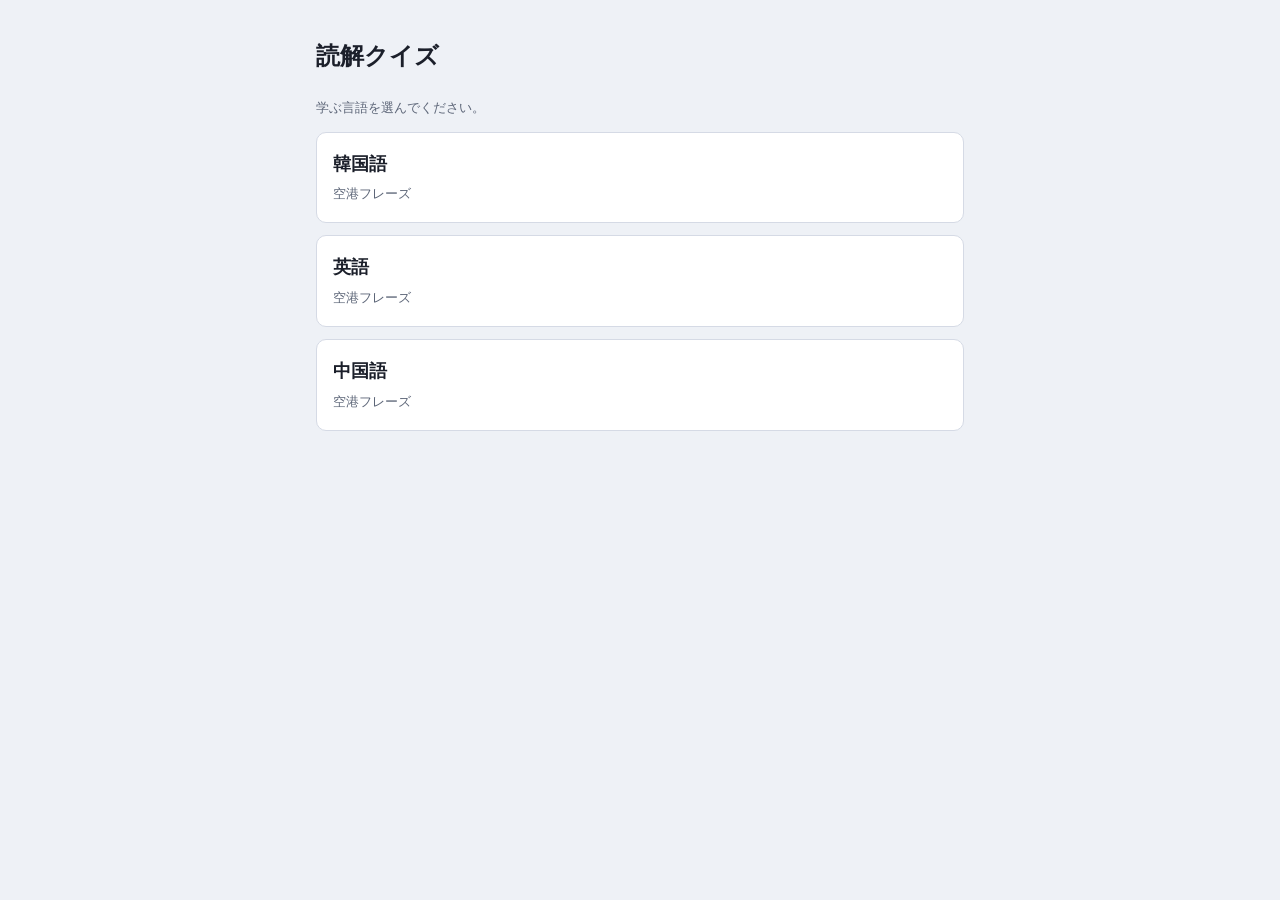
<file: index.html>
<!DOCTYPE html>
<html lang="ja">

<head>
    <meta charset="utf-8">
    <meta name="viewport" content="width=device-width,initial-scale=1">
    <title>読解クイズ</title>
    <link rel="stylesheet" href="style.css">
</head>

<body>
    <main id="app">
        <h2>読解クイズ</h2>
        <p class="s">学ぶ言語を選んでください。</p>
        <a class="card link" href="korean.html"><b>韓国語</b><span class="s">空港フレーズ</span></a>
        <a class="card link" href="english.html"><b>英語</b><span class="s">空港フレーズ</span></a>
        <a class="card link" href="chinese.html"><b>中国語</b><span class="s">空港フレーズ</span></a>
    </main>
</body>

</html>
</file>
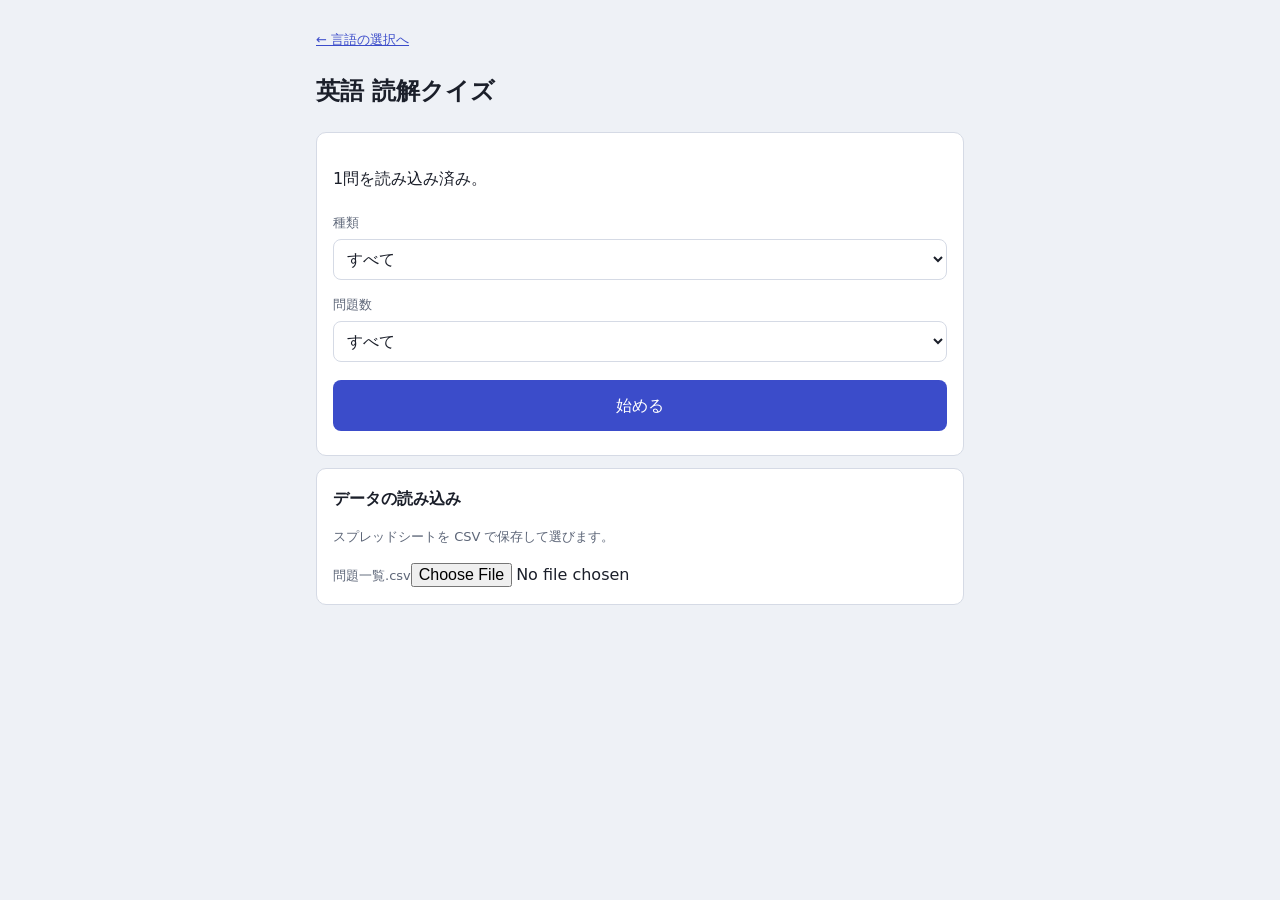
<file: english.html>
<!DOCTYPE html>
<html lang="ja">

<head>
    <meta charset="utf-8">
    <meta name="viewport" content="width=device-width,initial-scale=1">
    <title>英語 読解クイズ</title>
    <link rel="stylesheet" href="style.css">
</head>

<body>
    <div id="app"></div>
    <script>
        /* このページのスプレッドシート設定（「ウェブに公開」→ CSV のURLを貼る） */
        window.QUIZ = {
            TITLE: "英語 読解クイズ",
            QUESTIONS_CSV_URL: "", // 「問題一覧」シートの公開CSV URL
            LANG: "en-GB"
        };
    </script>
    <script src="script.js"></script>
</body>

</html>
</file>
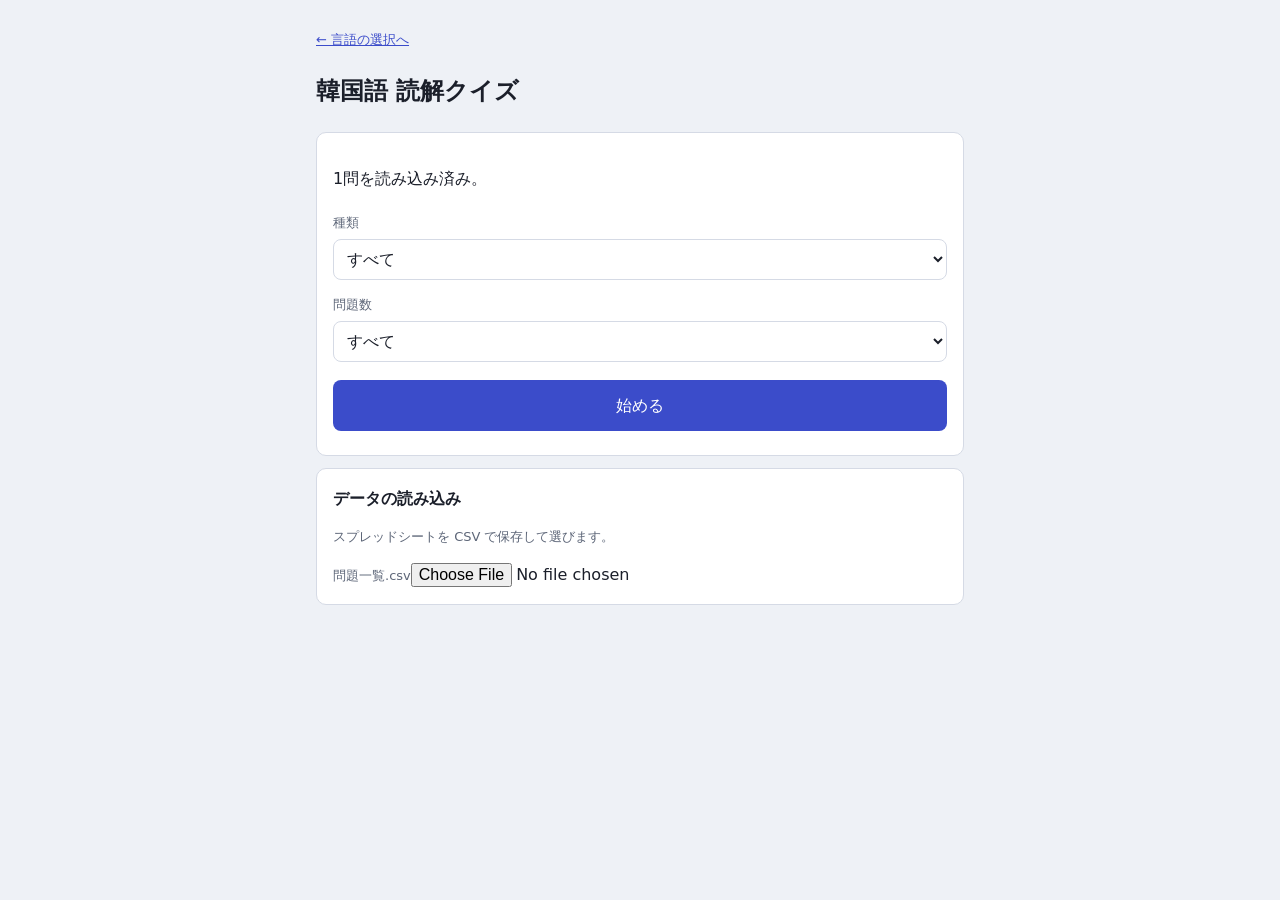
<file: korean.html>
<!DOCTYPE html>
<html lang="ja">

<head>
    <meta charset="utf-8">
    <meta name="viewport" content="width=device-width,initial-scale=1">
    <title>韓国語 読解クイズ</title>
    <link rel="stylesheet" href="style.css">
</head>

<body>
    <div id="app"></div>
    <script>
        /* このページのスプレッドシート設定（「ウェブに公開」→ CSV のURLを貼る） */
        window.QUIZ = {
            TITLE: "韓国語 読解クイズ",
            QUESTIONS_CSV_URL: "", // 「問題一覧」シートの公開CSV URL
            LANG: "ko-KR"
        };
    </script>
    <script src="script.js"></script>
</body>

</html>
</file>
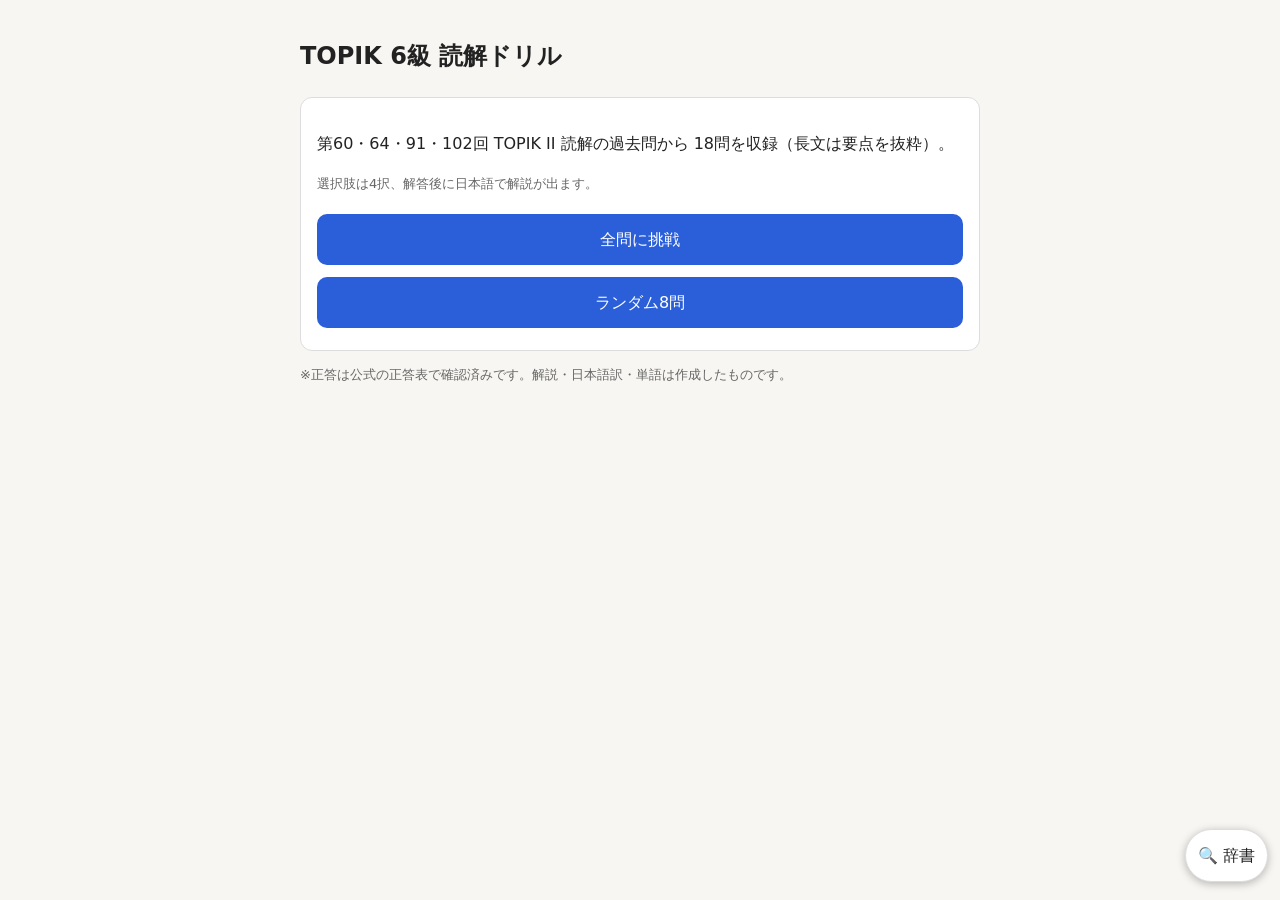
<file: quiz.html>
<!DOCTYPE html><html lang="ja"><head><meta charset="utf-8"><meta name="viewport" content="width=device-width,initial-scale=1,viewport-fit=cover"><title>TOPIK 6級 読解ドリル</title>
<style>
:root{--bg:#f7f6f2;--card:#fff;--tx:#222;--sub:#666;--ac:#2b5fd9;--ok:#1a8a4a;--ng:#c8372d;--bd:#ddd;box-sizing:border-box;padding-top:env(safe-area-inset-top,0px);padding-bottom:env(safe-area-inset-bottom,0px)}
@media(prefers-color-scheme:dark){:root:not([data-theme=light]){--bg:#17181b;--card:#222428;--tx:#eee;--sub:#aaa;--ac:#7aa2ff;--ok:#4cc582;--ng:#ff7a70;--bd:#3a3d44}}
html,body{margin:0;background:var(--bg);color:var(--tx);font-family:system-ui,"Hiragino Sans","Noto Sans JP","Noto Sans KR",sans-serif;line-height:1.7}
.w{max-width:680px;margin:0 auto;padding:16px}
.c{background:var(--card);border:1px solid var(--bd);border-radius:12px;padding:16px;margin:12px 0}
.p{font-size:16px;white-space:pre-wrap}
button{font:inherit;color:var(--tx);background:var(--card);border:1px solid var(--bd);border-radius:10px;padding:12px;width:100%;text-align:left;margin:6px 0;cursor:pointer}
button.p1{background:var(--ac);color:#fff;text-align:center;border:0}
button.ok{border-color:var(--ok);background:color-mix(in srgb,var(--ok) 18%,var(--card))}
button.ng{border-color:var(--ng);background:color-mix(in srgb,var(--ng) 18%,var(--card))}
.s{color:var(--sub);font-size:13px}.bar{height:6px;background:var(--bd);border-radius:3px}.bar i{display:block;height:100%;background:var(--ac);border-radius:3px}
.v{background:var(--bg);border-radius:8px;padding:10px 12px;margin:8px 0;font-size:14px}.v span{font-weight:700;color:var(--ac)}.sp{cursor:pointer;margin:0 6px;font-weight:400!important}.dr{border:1px solid var(--bd);border-radius:8px;padding:10px;margin:8px 0}input{font:inherit;width:100%;box-sizing:border-box;padding:10px;border:1px solid var(--bd);border-radius:8px;background:var(--card);color:var(--tx)}a{color:var(--ac)}.t{display:inline-block;font-size:12px;padding:2px 8px;border-radius:99px;background:var(--bd);margin-right:6px}
</style></head><body><div class="w" id="app"></div>
<script>
const Q=[
["64回-31","병원의 규모에 따라 약값을 달리하는 제도가 생겼다. 감기와 같이 가벼운 병에 종합병원에서 진료를 받으면 （　） 만든 것이다. 같은 약을 동네 의원 처방전으로 사면 약값이 더 적게 나온다.","「穴埋め」",["환자가 약값을 조금 더 내게","개인이 약값을 비교할 수 있게","병원에서 병원비를 올리지 못하게","병원비의 일부를 병원에서 지원하게"],0,"小さな病院なら薬代が安い＝大病院は少し高い。目的は大病院への集中を減らすこと。",[["종합병원","総合病院"],["의원","町の医院"],["처방전","処方箋"],["약값","薬代"],["몰리다","集中する・殺到する"],["부담하다","負担する"]],"病院の規模によって個人が負担する薬代を変える制度ができた。風邪のような比較的軽い病気で総合病院で診療を受けると、（患者が薬代を少し多く払うように）作られたものだ。同じ薬を町の医院の処方箋で買うと薬代はより少なくなる。この制度で、患者が信頼から総合病院にばかり集中する現象を減らせると予想される。"],
["64回-30","취재 경계선은 취재 과열로 생기는 불상사를 예방하려는 것이다. 법으로 정해져 있지 않지만 언론계가 이 선을 지키려 노력하는 것은 （　） 순간 원활한 보도가 어려워진다는 것을 잘 알기 때문이다.","「穴埋め」",["취재 정보를 공유하는","취재 경계선이 무너지는","취재 내용을 잘못 해석하는","취재 경계선이 새로 설정되는"],1,"線を守る理由＝線が崩れると取材が混乱し報道が難しくなるから。",[["취재","取材"],["경계선","境界線"],["과열","過熱"],["불상사","不祥事"],["원활하다","円滑だ"],["무너지다","崩れる"]],"取材境界線は、取材の過熱で起こりうる不祥事を防ぐために設けたものだ。法で定められてはいないが、報道界がこの線を守ろうと努力するのは、（取材境界線が崩れる）瞬間、円滑な報道が難しくなることを誰よりもよく知っているからだ。"],
["64回-29","무지개는 빛이 공기 중의 물방울을 통과할 때 굴절되어 나타난다. 이때 （　） 않으면 무지개가 만들어지기 어렵다. 공기에 먼지 등이 섞이면 물방울들이 먼지 주위로 모여 빛이 통과하는 것을 막기 때문이다.","「穴埋め」",["해가 뜨지","비가 그치지","빛이 약하지","공기가 깨끗하지"],3,"後ろの理由「空気に埃が混ざると…」から、空気がきれいでないと虹ができにくい。",[["굴절되다","屈折する"],["물방울","水滴"],["오염 물질","汚染物質"],["섞이다","混ざる"],["막다","遮る・防ぐ"]],"虹は、光が空気中の水滴を通過するとき屈折して現れる現象だ。そのため雨が上がった直後に日が差すと虹がよくできる。このとき（空気がきれいで）ないと虹はできにくい。空気にほこりなどの汚染物質が混ざると、水滴がほこりの周りに集まり、光が通過するのを遮るからだ。"],
["91回-30","풍부한 자원은 경제 성장의 필요조건이지 충분조건은 아니다. 풍부한 천연자원을 갖추고 있음에도 （　） 경우도 있다. 자원에만 의존해 제조업이나 서비스업 등에 투자를 하지 않게 되는 것이다.","「穴埋め」",["제조업에 의존하려는","자원을 생산하지 못하는","경제 발전을 이루지 못하는","기술 개발에 무리하게 투자하는"],2,"「資源が豊富でも〜」＝逆接なので発展できない例。後ろの「投資しなくなる」とも合う。",[["필요조건","必要条件"],["충분조건","十分条件"],["의존하다","依存する"],["빈약하다","乏しい"],["투자","投資"]],"豊富な資源は経済成長の必要条件であって、十分条件ではない。豊富な天然資源を備えていても（経済発展を遂げられない）場合もある。資源だけに頼り、経済成長の中心産業である製造業やサービス業などへの投資をしなくなるのだ。一方、天然資源が乏しくても、新しい技術開発や教育で生産能力を高める国もある。"],
["91回-31","중세 시대에는 성직자가 의사를 겸해 검은색 가운을 입고 진료를 했다. 그런데 검은색 옷은 세균으로 오염된 얼룩이 잘 보이지 않았다. 이후 세균 감염의 위험성에 대한 인식이 높아지면서 （　） 가운의 색이 흰색으로 바뀌었다.","「穴埋め」",["염색하기 편하게","환자와 구분이 되도록","오염이 쉽게 눈에 띄도록","밝은 이미지를 줄 수 있게"],2,"黒だと汚れが見えない→白に変えた＝汚れが目立つように。",[["겸하다","兼ねる"],["성직자","聖職者"],["얼룩","汚れ・しみ"],["감염","感染"],["눈에 띄다","目立つ"]],"医者の姿を思い浮かべると、私たちは普通白衣を思い出す。ところが医者の白衣は最初から白だったわけではない。中世には聖職者が医者を兼ねることが多く、聖職者用の黒い服で診療した。しかし黒い服は、細菌による汚れが目立たなかった。その後、細菌感染の危険性への認識が高まり、（汚れがすぐ目に付くように）白衣の色が白に変わった。"],
["102回-30","악어는 먹잇감을 잡아먹으면서 눈물을 흘린다. 음식을 씹을 때 눈물샘과 턱을 움직이는 신경이 연결되어 있기 때문이다. 이 눈물 때문에 악어는 마치 다른 동물을 잡아먹으면서 （　） 것처럼 보인다.","「穴埋め」",["두려움에 떠는","죄책감을 느끼는","갈증을 해소하는","배부름에 만족하는"],1,"「ワニの涙」＝偽りの涙。獲物を食べながら泣く＝罪悪感を感じているように見える。",[["비유하다","例える"],["눈물샘","涙腺"],["거짓","偽り"],["가식적","わざとらしい・偽りの"],["죄책감","罪悪感"],["갈증","のどの渇き"]],"誰かに害を与えておいて、申し訳なさそうなふりをして流す偽りの涙を「ワニの涙」に例える。実際ワニは獲物を食べながら涙を流す。涙腺を担当する神経とあごを動かす神経がつながっているため、食べるときに涙が出るのだ。この涙のせいで、ワニはまるで他の動物を捕って食べながら（罪悪感を感じている）ように見える。「ワニの涙」という表現は、人間のわざとらしい行為をワニの生理現象に例えたものだ。"],
["102回-31","음료수 병과 같이 액체를 담는 용기는 대부분 원기둥 모양이다. 원기둥을 선택하는 가장 큰 이유는 （　） 위해서이다. 밑면의 넓이가 같을 때 원의 둘레가 가장 짧다. 둘레를 감싸는 재료가 가장 적게 든다.","「穴埋め」",["보기 좋게 만들기","보관을 편리하게 하기","손으로 잡기 편하게 하기","용기의 제작 비용을 줄이기"],3,"材料が少なく済む→生産費を下げる、と最後に明示されている。",[["원기둥","円柱"],["둘레","周囲・外周"],["밑면","底面"],["정사각형","正方形"],["생산비","生産費"],["제작 비용","制作費"]],"飲料水のボトルのように液体を入れる容器は、ほとんどが円柱形だ。円柱を選ぶ最大の理由は（容器の制作費を減らす）ためだ。例えば底面が正方形、正三角形、円の場合を比べよう。底面の広さが同じ100cm²のとき、周囲の長さはそれぞれ40cm、46cm、35cmほどで、円が最も短い。したがって同じ量の液体を入れる条件なら、周りを囲む材料が最も少なくて済む円柱で作り、生産費を下げようとするのだ。"],
["102回-16","북극여우는 계절에 따라 털 색깔을 바꾼다. 이러한 털 색깔의 변화로 북극여우는 몸을 숨길 곳이 없는 북극의 환경에서도 천적으로부터 자신을 보호하고 사냥할 때 （　） 수 있다.","「穴埋め」",["동료와 무리를 이룰","먹잇감에 몰래 다가갈","체온을 적절히 유지할","발자국을 남기지 않을"],1,"保護色の効果＝敵から隠れ、狩りでは獲物にこっそり近づける。",[["천적","天敵"],["사냥하다","狩りをする"],["몰래","こっそり"],["흙","土"],["숨기다","隠す"]],"ホッキョクギツネは、季節によって毛の色を変える動物だ。毛は冬には雪のような白、夏には岩や土に似た茶色に変わる。この毛色の変化によって、ホッキョクギツネは身を隠す場所のない北極の特殊な環境でも、天敵から身を守り、狩りのとき（獲物にこっそり近づく）ことができる。"],
["60回-45","원고 마감이 임박하면 사람은 본능적으로 놀라운 집중력을 발휘한다. 그래서 시간 부족 상태가 되어야만 일을 효율적으로 할 수 있다고 믿는 사람이 많다. 그러나 효율성만 믿고 （　） 것은 어리석은 일이다. 시간에 쫓기면 사람들은 한 가지에만 집중할 뿐 다른 것에는 주의를 기울이지 못하게 된다. 소방관 사고도 그런 예다.","「穴埋め」",["성급히 일을 처리하는","무턱대고 일을 미루는","관심사를 무한히 늘리는","전적으로 하나에만 매달리는"],1,"「時間不足になってからこそ効率的にできる」と信じる＝締め切り間際まで仕事を後回しにする。「効率性だけを信じて仕事を先延ばしにするのは愚か」という文脈。④は後ろの説明（一つにしか集中できない）に引っ張られた誤答。公式正答は②。",[["집중력","集中力"],["어리석다","愚かだ"],["주의를 기울이다","注意を払う"],["매달리다","しがみつく"],["성급히","性急に"],["무턱대고","むやみに"],["미루다","先延ばしにする"]],"原稿の締め切りが迫ると、人は本能的に驚くべき集中力を発揮する。だから時間不足の状態になって初めて効率的に働けると信じる人が多い。しかし効率性だけを信じて（むやみに仕事を先延ばしにする）のは愚かなことだ。時間に追われると、人は一つのことにしか集中できず、他のことには注意を払えなくなる。消防隊員の事故もその例だ。"],
["64回-45","현재 우리가 지키고 있는 예법은 （　） 잘못된 예법이 전해져 온 것이다. 선조들은 음식을 많이 차리는 것보다 준비하는 마음과 정성을 중시했다. 형식보다 정성이 중요하다는 유교의 가르침을 지키고 있는 것이다.","「穴埋め」",["상차림이 간소화된","후손들의 바람이 반영된","유교의 본뜻을 살리지 못한","현실에 맞게 축소되지 않은"],2,"批判の対象は「本来の趣旨（정성）を活かせていない」形式主義の礼法。",[["비판하다","批判する"],["예법","礼法"],["정성","真心"],["간소하다","簡素だ"],["본뜻","本来の意味"],["살리다","活かす"]],"盛大で面倒な祭祀の準備のせいで、儒教の礼法を批判する人が多い。しかし今私たちが守っている礼法は、（儒教の本来の意味を活かせていない）誤った礼法が伝わってきたものだ。先祖は祭祀で良い料理をたくさん用意することより、その料理を準備する心と真心を重んじた。形式より真心が大切だという儒教の教えを守っているのだ。"],
["64回-39","왕관은 과거 지배 계층이 착용했던 대표적인 장신구이다. （㉠） 장식도 화려하게 더해져 왕의 지위를 돋보이게 했다. （㉡） 오늘날 왕관이 가졌던 힘과 지위의 의미는 약화되었으나…\n\n〈文〉그래서 백성들이 구하기 힘든 매우 귀하고 값비싼 재료로 만들어졌다.","「文挿入」どこに入る？",["㉠","㉡","㉢","㉣"],0,"「그래서」＝支配層が着けた→だから庶民に手に入らない貴重な材料。直後の「装飾も華やかに」に自然につながる。",[["왕관","王冠"],["장신구","装身具"],["지배 계층","支配階級"],["값비싸다","高価だ"],["돋보이다","際立つ"],["백성","民"]],"王冠は、昔の支配階級が着けた代表的な装身具だ。（㉠）飾りも華やかに加えられ、それを被る王の地位をより際立たせた。（㉡）今日、王冠が持っていた力や地位の意味は弱まったが…\n\n〈文〉そのため、民が手に入れにくい非常に貴重で高価な材料で作られた。"],
["91回-39","〈文〉그런데 심판이 아무리 위치 선정을 잘해도 필연적으로 선수의 몸에 가려서 볼 수 없는 사각지대가 생긴다.\n\n스포츠 경기에서 득점이나 반칙의 판정은 심판에 의해서 이루어진다.（㉠）이렇게 눈에 보이지 않는 곳에서 벌어진 상황에 대해서는 심판도 정확한 판단을 하기 어렵다.（㉡）비디오 판독은…","「文挿入」どこに入る？",["㉠","㉡","㉢","㉣"],0,"直後の「이렇게 눈에 보이지 않는 곳」が死角を受けている。",[["심판","審判"],["반칙","反則"],["판정","判定"],["사각지대","死角"],["판독","判読（リプレイ確認）"],["신뢰도","信頼度"]],"〈文〉ところが、審判がいくら位置取りがうまくても、必然的に選手の体に隠れて見えない死角が生じる。\n\nスポーツの試合で、得点や反則などの判定は審判によって行われる。（㉠）このように目に見えない所で起きた状況については、審判も正確な判断が難しい。（㉡）ビデオ判定は…"],
["102回-39","〈文〉사회적으로도 이들을 위한 재교육의 장이 충분히 마련되어 있지 않다.\n\n운동선수의 평균 은퇴 연령은 23.6세이다.（㉠）대부분 새 직업을 찾아야 한다.（㉡）하지만 개개인이 은퇴 이후의 삶을 준비할 여력이 없다.（㉢）이에 현역부터 직업 교육 등을 지원하는 구단이 많아지고 있다.（㉣）","「文挿入」どこに入る？",["㉠","㉡","㉢","㉣"],2,"「個人は準備する余裕がない」＋「社会的にも」→その直後。次の「이에（これに）」で球団の支援へ続く。",[["은퇴","引退"],["현역","現役"],["여력","余力"],["재교육","再教育"],["구단","球団"],["매진하다","打ち込む"]],"〈文〉社会的にも、彼らのための再教育の場が十分に用意されていない。\n\n運動選手の平均引退年齢は23.6歳と、非常に短い。（㉠）指導者の道を歩む少数の選手を除けば、大半の選手は引退後に新しい職を探さなければならない。（㉡）しかし選手は長い間運動だけに打ち込んできたので、個人が引退後の生活を準備する余裕がない。（㉢）これを受けて、現役のときから選手に職業教育などを支援する球団が増えている。"],
["64回-38","음주 운전으로 인명 피해를 낸 사람에 대한 처벌 강화 법안이 통과되었다. 하지만 새 법안은 원래 안건보다 처벌의 강도를 낮춘 것이라는 점에서 반쪽짜리 법안에 불과하다. 이는 경각심을 높이고 재발 위험성을 낮추려던 본래의 취지에는 맞지 않는다.","「主題」",["법안이 가진 본래의 취지를 널리 알려야 한다.","피해 정도에 따라 처벌의 수위를 조절해야 한다.","새 법안의 통과가 더 이상 미뤄져서는 안 된다.","새 법안은 실질적 효과를 거두는 데 미흡한 점이 있다."],3,"「半端な法案」「本来の趣旨に合わない」＝効果が不十分という批判。",[["처벌","処罰"],["법안","法案"],["반쪽짜리","中途半端なもの"],["경각심","警戒心"],["재발","再発"],["취지","趣旨"],["미흡하다","不十分だ"]],"飲酒運転で人命被害を出した人への処罰強化法案が国会で可決された。しかし新法案は、元の案より処罰の強度を下げたという点で、中途半端な法案にすぎない。この法律によれば、飲酒運転の加害者の処罰が先延ばしされたり、一定期間後に効力がなくなったりすることもある。これは、飲酒運転への警戒心を高め、再発の危険性を下げるという本来の趣旨には合わない。"],
["102回-38","목적세는 사용처가 미리 정해진 세금이다. 그런데 목적세가 시의에 따라서는 국가 재정의 효율성을 떨어뜨릴 수 있다. 남는 목적세를 용도 변경해서 필요한 곳에 사용하려 해도 해당 분야 외에는 사용할 수 없는 것은 큰 문제이다.","「主題」",["목적세의 징수 금액을 점진적으로 늘려야 한다.","목적세를 도입할 때는 국민의 동의를 얻어야 한다.","목적세를 통해 신속하게 쓸 수 있는 재원을 확보해야 한다.","목적세를 필요에 따라 유연하게 사용할 수 있도록 해야 한다."],3,"問題点＝余っても他に使えない硬直性→柔軟に使えるようにすべき。",[["목적세","目的税"],["재정","財政"],["소진되다","使い果たされる"],["남용되다","乱用される"],["용도","用途"],["명목","名目"],["유연하다","柔軟だ"]],"目的税は、使い道があらかじめ決まっている税金だ。交通税、環境税、教育税などがその例だ。ところが目的税は、場合によっては国の財政の効率性を下げうる。多くの目的税がその年に使い切られず、不要な所に乱用されるからだ。余った目的税を用途変更して必要な所に使おうとしても、目的税という名目に縛られ、該当分野以外には使えないのは大きな問題だ。"],
["102回-35","인류를 화성에 보내기 위한 우주 탐사 프로젝트가 한창이다. 의식주 문제가 더 시급하다고 비판하는 목소리도 있다. 하지만 우주 탐사는 극한의 환경이라 혁신적인 해결책을 요구한다. 이 과정에서 개발된 기술은 새로운 산업과 일자리를 창출하며 경제 성장의 동력이 된다.","「主題」",["우주 탐사를 반대하는 주장이 갈수록 힘을 얻고 있다.","우주 탐사는 경제적 가치를 창출하지 못할 가능성이 높다.","우주 탐사 기술은 산업과 경제 전반을 발전시키는 역할을 한다.","우주 탐사의 가장 중요한 임무는 미지의 세계를 탐구하는 것이다."],2,"「하지만」以降が筆者の主張。技術が産業・経済の原動力になる。",[["탐사","探査"],["시급하다","急を要する"],["극한","極限"],["혁신적","革新的"],["창출하다","創出する"],["동력","原動力"]],"人類を火星に送るための宇宙探査プロジェクトが盛んだ。これに対し、目の前の衣食住の問題を解決するほうが急務だと批判する声もある。しかし宇宙探査は、単に未知の世界を探るだけではない。宇宙という極限の環境は、既存の技術では解決できない革新的な解決策を求める。この過程で開発された技術は、社会の様々な分野で新しい産業と雇用を生み出し、経済成長の原動力になる。"],
["91回-46","경제 범죄의 수법이 날이 갈수록 다양해지고 지능화되어 충격과 피해가 막심하다. 가벼이 여겨서는 안 되며 관대하게 처벌해서도 안 된다. 건전한 경제 질서를 확립하기 위해 엄벌할 필요가 있다. 한탕주의가 만연하지 않도록 처벌 수준을 더 높여야 한다.","「筆者の態度」",["경제 범죄가 사회에 미치는 영향을 부정하고 있다.","경제 사범에 대한 처벌을 강화하도록 촉구하고 있다.","경제 사범의 처벌로 생길 결과에 대해 우려하고 있다.","경제 범죄의 다양한 수법을 객관적으로 분석하고 있다."],1,"「엄벌할 필요」「처벌 수준을 더 높여야」＝厳罰化を促している。",[["수법","手口"],["지능화","巧妙化"],["막심하다","甚だしい"],["엄벌하다","厳罰に処す"],["한탕주의","一攫千金主義"],["만연하다","蔓延する"],["촉구하다","強く促す"]],"経済犯罪の手口は日増しに多様化・巧妙化し、社会に与える衝撃と被害は甚大だ。最近の証券会社職員の株価操作で、顧客が1000億ウォン以上の損害を受けた事件だけでもそうだ。このような経済犯罪は、個人の損害を超えて国の経済とも直結しうる。したがって軽く見てはならず、寛大に処罰してもならない。健全な経済秩序を確立するため、経済事犯を厳しく罰する必要がある。「一発当てて体で償えばいい」という一攫千金主義が蔓延しないよう、処罰水準をさらに高めるべきだ。"],
["102回-46","한국은 급증하는 정보 전송량에 비해 해저 전선이 턱없이 부족하다. 해저 전선 설치는 첨단 기술과 막대한 자본이 요구되며 민간 기업만으로는 해결하기 어렵다. 따라서 정부는 법적·경제적·외교적 제도를 정비하는 등 해저 전선의 수를 늘리는 적극적인 방안을 마련해야 한다.","「筆者の態度」",["해저 전선의 구축으로 생길 부작용을 우려하고 있다.","해저 전선의 문제점과 위험성에 대해 역설하고 있다.","해저 전선에 대한 국가적 차원의 대응을 촉구하고 있다.","해저 전선이 세계정세에 미치는 영향을 부정하고 있다."],2,"「정부는〜마련해야 한다」＝国の積極対応を促す。",[["해저 전선","海底ケーブル"],["턱없이","はるかに・とんでもなく"],["어민","漁民"],["막대하다","莫大だ"],["정비하다","整える"],["촉구하다","強く促す"]],"世界の海の底には400本を超える海底ケーブルが、大洋と沿岸に沿って設置されている。国家間の情報通信の99%が、この海底ケーブルを通じて行われる。しかし韓国は、急増する情報伝送量に比べ、海底ケーブルがはるかに不足している。…したがって政府は、海底ケーブル設置のための法的・経済的・外交的制度を整えるなど、ケーブルの数を増やす積極的な方策を講じなければならない。デジタル転換が加速しデータ需要が急増する今日、海底ケーブルをどれだけ保有するかによって、世界の通信網の主導権が決まることを肝に銘じるべきだ。"]
];
const app=document.getElementById('app');let qs,i,sc,wrong,done;
function shuffle(a){a=a.slice();for(let k=a.length-1;k>0;k--){const j=Math.random()*(k+1)|0;[a[k],a[j]]=[a[j],a[k]]}return a}
function home(){app.innerHTML=`<h2>TOPIK 6級 読解ドリル</h2><div class="c"><p>第60・64・91・102回 TOPIK II 読解の過去問から ${Q.length}問を収録（長文は要点を抜粋）。</p><p class="s">選択肢は4択、解答後に日本語で解説が出ます。</p><button class="p1" onclick="start(Q)">全問に挑戦</button><button class="p1" onclick="start(shuffle(Q).slice(0,8))">ランダム8問</button></div><p class="s">※正答は公式の正答表で確認済みです。解説・日本語訳・単語は作成したものです。</p>`}
function start(l){qs=shuffle(l);i=0;sc=0;wrong=[];show()}
function show(){if(i>=qs.length)return end();const q=qs[i];done=false;
app.innerHTML=`<div class="s">${i+1} / ${qs.length}　正解 ${sc}</div><div class="bar"><i style="width:${i/qs.length*100}%"></i></div><div class="c"><span class="t">${q[0]}</span><span class="t">${q[2]}</span><div class="p" style="margin-top:8px">${q[1]}</div></div><div id="o">${q[3].map((t,k)=>`<button onclick="pick(${k})">${'①②③④'[k]} ${t}</button>`).join('')}</div><div id="x"></div>`}
function pick(k){if(done)return;done=true;const q=qs[i],b=document.querySelectorAll('#o button');b[q[4]].classList.add('ok');
if(k==q[4])sc++;else{b[k].classList.add('ng');wrong.push(q)}
document.getElementById('x').innerHTML=`<div class="c"><b>${k==q[4]?'⭕ 正解':'❌ 不正解（正解は'+'①②③④'[q[4]]+'）'}</b><p>${q[5]}</p><div class="v" style="white-space:pre-wrap"><b>🇯🇵 日本語訳</b>\n${q[7]}</div><div class="v"><b>📖 単語・表現</b>${q[6].map(w=>`<div><span>${w[0]}</span><span class="sp" onclick="say('${w[0]}')">🔊</span>${w[1]}</div>`).join('')}</div><button class="p1" onclick="i++;show()">${i+1<qs.length?'次へ':'結果を見る'}</button></div>`}
const D={};Q.forEach(q=>q[6].forEach(w=>D[w[0]]=w[1]));
const LL=['g','kk','n','d','tt','r','m','b','pp','s','ss','','j','jj','ch','k','t','p','h'],VV=['a','ae','ya','yae','eo','e','yeo','ye','o','wa','wae','oe','yo','u','wo','we','wi','yu','eu','ui','i'],TT=['','k','kk','ks','n','nj','nh','t','l','lk','lm','lb','ls','lt','lp','lh','m','p','ps','t','t','ng','t','t','k','t','p','t'];
function rom(s){return [...s].map(c=>{const n=c.charCodeAt(0)-44032;if(n<0||n>11171)return c;return LL[n/588|0]+VV[(n%588)/28|0]+TT[n%28]}).join('')}
function say(t){try{const u=new SpeechSynthesisUtterance(t);u.lang='ko-KR';u.rate=.8;speechSynthesis.cancel();speechSynthesis.speak(u)}catch(e){}}
function dict(){const d=document.getElementById('dp');d.style.display=d.style.display=='block'?'none':'block'}
function look(){const v=document.getElementById('di').value.trim(),o=document.getElementById('dr');if(!v){o.innerHTML='';return}
const r=Object.entries(D).filter(([k,m])=>k.includes(v)||m.includes(v)).slice(0,8),e=encodeURIComponent(v),sv=v.replace(/'/g,'');
o.innerHTML=(r.length?r.map(([k,m])=>`<div class="dr"><b>${k}</b> <span class="sp" onclick="say('${k}')">🔊</span> ${m}<div class="s">読み：${rom(k)}</div></div>`).join(''):'<p class="s">アプリ内の単語帳には見つかりませんでした。</p>')+`<div class="dr"><b>${v}</b> <span class="sp" onclick="say('${sv}')">🔊</span><div class="s">読み：${rom(v)}</div><div id="on" class="s">オンライン翻訳を検索中…</div><p><a target="_blank" rel="noopener" href="https://ja.dict.naver.com/#/search?query=${e}">Naver辞書</a>　<a target="_blank" rel="noopener" href="https://papago.naver.com/?sk=ko&tk=ja&st=${e}">Papago</a>　<a target="_blank" rel="noopener" href="https://translate.google.com/?sl=ko&tl=ja&text=${e}">Google翻訳</a></p></div>`;online(v)}
async function online(v){const el=document.getElementById('on');if(!el)return;const ko=/[가-힣]/.test(v);try{const r=await fetch('https://api.mymemory.translated.net/get?q='+encodeURIComponent(v)+'&langpair='+(ko?'ko|ja':'ja|ko'));const j=await r.json();el.textContent='オンライン翻訳：'+j.responseData.translatedText}catch(e){el.textContent='オンライン翻訳はこの環境では使えません。下のリンクで調べられます。'}}
document.body.insertAdjacentHTML('beforeend','<button onclick="dict()" style="position:fixed;right:12px;bottom:calc(12px + env(safe-area-inset-bottom,0px));width:auto;border-radius:99px;box-shadow:0 2px 8px #0004;z-index:10">🔍 辞書</button><div id="dp" style="display:none;position:fixed;left:0;right:0;bottom:0;max-height:70%;overflow:auto;background:var(--card);border-top:1px solid var(--bd);padding:14px 16px 70px;z-index:9"><b>単語・発音を調べる</b><input id="di" placeholder="韓国語または日本語を入力" oninput="clearTimeout(window.tm);window.tm=setTimeout(look,500)"><div id="dr"></div><p class="s">読みは簡易ローマ字です（連音化などは反映されません）。🔊で音声を聞けます。</p></div>');
function end(){app.innerHTML=`<h2>結果：${sc} / ${qs.length}</h2><div class="c"><div class="bar"><i style="width:${sc/qs.length*100}%"></i></div>${wrong.length?`<button class="p1" style="margin-top:12px" onclick="start(wrong)">間違えた${wrong.length}問をやり直す</button>`:'<p>全問正解！🎉</p>'}<button onclick="home()">トップへ</button></div>`}
home();
</script></body></html>
</file>
<file: style.css>
:root {
    --bg: #eef1f6;
    --card: #fff;
    --tx: #1b1f2a;
    --sub: #5d6678;
    --ac: #3b4cca;
    --ok: #16794a;
    --ng: #c0392b;
    --bd: #d5dae5
}

@media(prefers-color-scheme:dark) {
    :root {
        --bg: #12141b;
        --card: #1d212c;
        --tx: #eceef4;
        --sub: #a0a8ba;
        --ac: #8b9aff;
        --ok: #4cc582;
        --ng: #ff7f74;
        --bd: #343a4a
    }
}

* {
    box-sizing: border-box
}

body {
    margin: 0;
    background: var(--bg);
    color: var(--tx);
    font: 16px/1.7 system-ui, "Hiragino Sans", "Noto Sans JP", "Noto Sans KR", sans-serif
}

#app {
    max-width: 680px;
    margin: 0 auto;
    padding: 16px
}

.card {
    background: var(--card);
    border: 1px solid var(--bd);
    border-radius: 10px;
    padding: 16px;
    margin: 12px 0
}

.q {
    white-space: pre-wrap
}

.s {
    color: var(--sub);
    font-size: 13px
}

.tag {
    display: inline-block;
    font-size: 12px;
    padding: 1px 8px;
    border: 1px solid var(--bd);
    border-radius: 4px;
    margin-right: 6px
}

button,
select,
input {
    font: inherit;
    color: var(--tx)
}

.opt {
    display: block;
    width: 100%;
    text-align: left;
    background: var(--card);
    border: 1px solid var(--bd);
    border-radius: 8px;
    padding: 11px 12px;
    margin: 6px 0;
    cursor: pointer
}

.opt:focus-visible,
.main:focus-visible {
    outline: 2px solid var(--ac);
    outline-offset: 2px
}

.opt.ok {
    border-color: var(--ok);
    background: color-mix(in srgb, var(--ok) 16%, var(--card))
}

.opt.ng {
    border-color: var(--ng);
    background: color-mix(in srgb, var(--ng) 16%, var(--card))
}

.main {
    display: block;
    width: 100%;
    background: var(--ac);
    color: #fff;
    border: 0;
    border-radius: 8px;
    padding: 12px;
    margin: 8px 0;
    cursor: pointer;
    text-align: center
}

@media(prefers-color-scheme:dark) {
    .main {
        color: #12141b
    }
}

.bar {
    height: 5px;
    background: var(--bd);
    border-radius: 3px
}

.bar i {
    display: block;
    height: 100%;
    background: var(--ac);
    border-radius: 3px
}

.box {
    background: var(--bg);
    border-radius: 8px;
    padding: 10px 12px;
    margin: 8px 0;
    font-size: 14px;
    white-space: pre-wrap
}

.w {
    white-space: normal
}

.w b {
    color: var(--ac)
}

.sp {
    cursor: pointer;
    margin: 0 6px
}

select,
input[type=text] {
    width: 100%;
    padding: 9px;
    border: 1px solid var(--bd);
    border-radius: 8px;
    background: var(--card);
    margin: 4px 0 10px
}

code {
    background: var(--bg);
    padding: 1px 5px;
    border-radius: 4px;
    font-size: 13px
}

a {
    color: var(--ac)
}

.link {
    display: block;
    text-decoration: none;
    color: var(--tx)
}

.link b {
    display: block;
    font-size: 18px
}

.link:hover,
.link:focus-visible {
    border-color: var(--ac);
    outline: none
}
</file>
